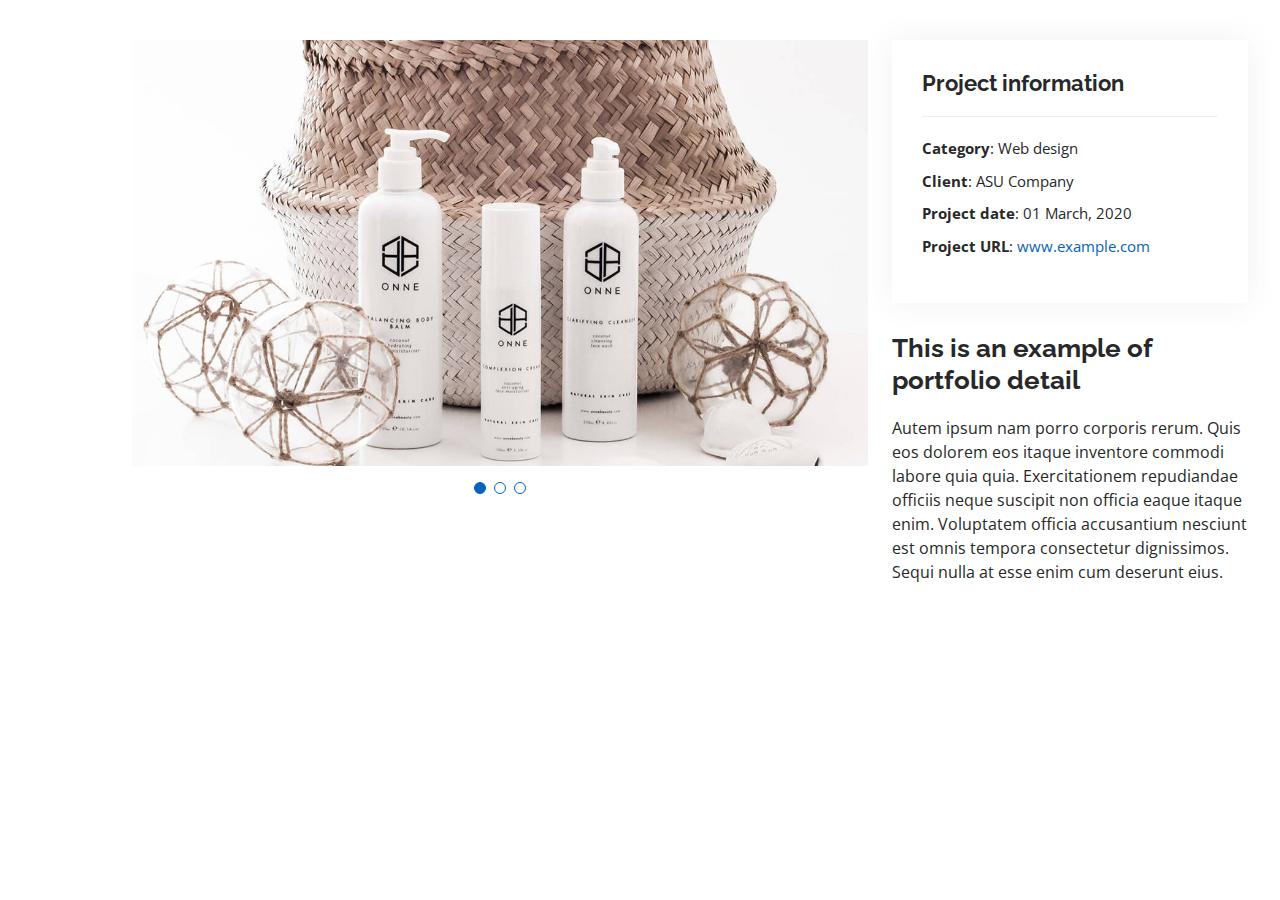
<file: project-details-2.html>
<!DOCTYPE html>
<html lang="en">

<head>
  <meta charset="utf-8">
  <meta content="width=device-width, initial-scale=1.0" name="viewport">

  <title>Portfolio Details - Personal Bootstrap Template</title>
  <meta content="" name="description">
  <meta content="" name="keywords">

  <!-- Favicons -->
  <link href="assets/img/favicon.png" rel="icon">
  <link href="assets/img/apple-touch-icon.png" rel="apple-touch-icon">

  <!-- Google Fonts -->
  <link href="https://fonts.googleapis.com/css?family=Open+Sans:300,300i,400,400i,600,600i,700,700i|Raleway:300,300i,400,400i,500,500i,600,600i,700,700i|Poppins:300,300i,400,400i,500,500i,600,600i,700,700i" rel="stylesheet">

  <!-- Vendor CSS Files -->
  <link href="assets/vendor/aos/aos.css" rel="stylesheet">
  <link href="assets/vendor/bootstrap/css/bootstrap.min.css" rel="stylesheet">
  <link href="assets/vendor/bootstrap-icons/bootstrap-icons.css" rel="stylesheet">
  <link href="assets/vendor/boxicons/css/boxicons.min.css" rel="stylesheet">
  <link href="assets/vendor/glightbox/css/glightbox.min.css" rel="stylesheet">
  <link href="assets/vendor/swiper/swiper-bundle.min.css" rel="stylesheet">

  <!-- Template Main CSS File -->
  <link href="assets/css/style.css" rel="stylesheet">

  <!-- =======================================================
  * Template Name: MyResume - v4.7.0
  * Template URL: https://bootstrapmade.com/free-html-bootstrap-template-my-resume/
  * Author: BootstrapMade.com
  * License: https://bootstrapmade.com/license/
  ======================================================== -->
</head>

<body>

  <main id="main">

    <!-- ======= Portfolio Details Section ======= -->
    <section id="portfolio-details" class="portfolio-details">
      <div class="container">

        <div class="row gy-4">

          <div class="col-lg-8">
            <div class="portfolio-details-slider swiper">
              <div class="swiper-wrapper align-items-center">

                <div class="swiper-slide">
                  <img src="assets/img/portfolio/portfolio-details-1.jpg" alt="">
                </div>

                <div class="swiper-slide">
                  <img src="assets/img/portfolio/portfolio-details-2.jpg" alt="">
                </div>

                <div class="swiper-slide">
                  <img src="assets/img/portfolio/portfolio-details-3.jpg" alt="">
                </div>

              </div>
              <div class="swiper-pagination"></div>
            </div>
          </div>

          <div class="col-lg-4">
            <div class="portfolio-info">
              <h3>Project information</h3>
              <ul>
                <li><strong>Category</strong>: Web design</li>
                <li><strong>Client</strong>: ASU Company</li>
                <li><strong>Project date</strong>: 01 March, 2020</li>
                <li><strong>Project URL</strong>: <a href="#">www.example.com</a></li>
              </ul>
            </div>
            <div class="portfolio-description">
              <h2>This is an example of portfolio detail</h2>
              <p>
                Autem ipsum nam porro corporis rerum. Quis eos dolorem eos itaque inventore commodi labore quia quia. Exercitationem repudiandae officiis neque suscipit non officia eaque itaque enim. Voluptatem officia accusantium nesciunt est omnis tempora consectetur dignissimos. Sequi nulla at esse enim cum deserunt eius.
              </p>
            </div>
          </div>

        </div>

      </div>
    </section><!-- End Portfolio Details Section -->

  </main><!-- End #main -->

  <div id="preloader"></div>
  <a href="#" class="back-to-top d-flex align-items-center justify-content-center"><i class="bi bi-arrow-up-short"></i></a>

  <!-- Vendor JS Files -->
  <script src="assets/vendor/purecounter/purecounter.js"></script>
  <script src="assets/vendor/aos/aos.js"></script>
  <script src="assets/vendor/bootstrap/js/bootstrap.bundle.min.js"></script>
  <script src="assets/vendor/glightbox/js/glightbox.min.js"></script>
  <script src="assets/vendor/isotope-layout/isotope.pkgd.min.js"></script>
  <script src="assets/vendor/swiper/swiper-bundle.min.js"></script>
  <script src="assets/vendor/typed.js/typed.min.js"></script>
  <script src="assets/vendor/waypoints/noframework.waypoints.js"></script>
  <script src="assets/vendor/php-email-form/validate.js"></script>

  <!-- Template Main JS File -->
  <script src="assets/js/main.js"></script>

</body>

</html>
</file>
<file: assets/css/style.css>
/**
* Template Name: MyResume - v4.7.0
* Template URL: https://bootstrapmade.com/free-html-bootstrap-template-my-resume/
* Author: BootstrapMade.com
* License: https://bootstrapmade.com/license/
*/

/*--------------------------------------------------------------
# General
--------------------------------------------------------------*/
body {
  font-family: "Open Sans", sans-serif;
  color: #272829;
}

a {
  color: #0563bb;
  text-decoration: none;
}

a:hover {
  color: #067ded;
  text-decoration: none;
}

h1, h2, h3, h4, h5, h6 {
  font-family: "Raleway", sans-serif;
}

/*--------------------------------------------------------------
# Back to top button
--------------------------------------------------------------*/
.back-to-top {
  position: fixed;
  visibility: hidden;
  opacity: 0;
  right: 15px;
  bottom: 15px;
  z-index: 996;
  background: #0563bb;
  width: 40px;
  height: 40px;
  border-radius: 50px;
  transition: all 0.4s;
}
.back-to-top i {
  font-size: 28px;
  color: #fff;
  line-height: 0;
}
.back-to-top:hover {
  background: #0678e3;
  color: #fff;
}
.back-to-top.active {
  visibility: visible;
  opacity: 1;
}

/*--------------------------------------------------------------
# Preloader
--------------------------------------------------------------*/
#preloader {
  position: fixed;
  top: 0;
  left: 0;
  right: 0;
  bottom: 0;
  z-index: 9999;
  overflow: hidden;
  background: #fff;
}

#preloader:before {
  content: "";
  position: fixed;
  top: calc(50% - 30px);
  left: calc(50% - 30px);
  border: 6px solid #0563bb;
  border-top-color: #fff;
  border-bottom-color: #fff;
  border-radius: 50%;
  width: 60px;
  height: 60px;
  -webkit-animation: animate-preloader 1s linear infinite;
  animation: animate-preloader 1s linear infinite;
}

@-webkit-keyframes animate-preloader {
  0% {
    transform: rotate(0deg);
  }
  100% {
    transform: rotate(360deg);
  }
}

@keyframes animate-preloader {
  0% {
    transform: rotate(0deg);
  }
  100% {
    transform: rotate(360deg);
  }
}
/*--------------------------------------------------------------
# Disable aos animation delay on mobile devices
--------------------------------------------------------------*/
@media screen and (max-width: 768px) {
  [data-aos-delay] {
    transition-delay: 0 !important;
  }
}
/*--------------------------------------------------------------
# Header
--------------------------------------------------------------*/
#header {
  position: fixed;
  top: 0;
  left: 0;
  bottom: 0;
  z-index: 9997;
  transition: all 0.5s;
  padding: 15px;
  overflow-y: auto;
}
@media (max-width: 992px) {
  #header {
    width: 300px;
    background: #fff;
    border-right: 1px solid #e6e9ec;
    left: -300px;
  }
}

@media (min-width: 992px) {
  #main {
    margin-left: 100px;
  }
}
/*--------------------------------------------------------------
# Navigation Menu
--------------------------------------------------------------*/
/**
* Desktop Navigation 
*/
.nav-menu {
  padding: 0;
  display: block;
}
.nav-menu * {
  margin: 0;
  padding: 0;
  list-style: none;
}
.nav-menu > ul > li {
  position: relative;
  white-space: nowrap;
}
.nav-menu a, .nav-menu a:focus {
  display: flex;
  align-items: center;
  color: #45505b;
  padding: 10px 18px;
  margin-bottom: 8px;
  transition: 0.3s;
  font-size: 15px;
  border-radius: 50px;
  background: #f2f3f5;
  height: 56px;
  width: 100%;
  overflow: hidden;
  transition: 0.3s;
}
.nav-menu a i, .nav-menu a:focus i {
  font-size: 20px;
}
.nav-menu a span, .nav-menu a:focus span {
  padding: 0 5px 0 7px;
  color: #45505b;
}
@media (min-width: 992px) {
  .nav-menu a, .nav-menu a:focus {
    width: 56px;
  }
  .nav-menu a span, .nav-menu a:focus span {
    display: none;
    color: #fff;
  }
}
.nav-menu a:hover, .nav-menu .active, .nav-menu .active:focus, .nav-menu li:hover > a {
  color: #fff;
  background: #0563bb;
}
.nav-menu a:hover span, .nav-menu .active span, .nav-menu .active:focus span, .nav-menu li:hover > a span {
  color: #fff;
}
.nav-menu a:hover, .nav-menu li:hover > a {
  width: 100%;
  color: #fff;
}
.nav-menu a:hover span, .nav-menu li:hover > a span {
  display: block;
}

/**
* Mobile Navigation 
*/
.mobile-nav-toggle {
  position: fixed;
  right: 10px;
  top: 10px;
  z-index: 9998;
  border: 0;
  background: none;
  font-size: 28px;
  transition: all 0.4s;
  outline: none !important;
  line-height: 0;
  cursor: pointer;
  border-radius: 50px;
  padding: 5px;
}
.mobile-nav-toggle i {
  color: #45505b;
}

.mobile-nav-active {
  overflow: hidden;
}
.mobile-nav-active #header {
  left: 0;
}
.mobile-nav-active .mobile-nav-toggle {
  color: #fff;
  background-color: #0563bb;
}

/*--------------------------------------------------------------
# Hero Section
--------------------------------------------------------------*/
#hero {
  width: 100%;
  height: 100vh;
  background: url("../img/macbook.jpeg") top right no-repeat;
  background-size: cover;
  position: relative;
}
@media (min-width: 992px) {
  #hero {
    padding-left: 160px;
  }
}
#hero:before {
  content: "";
  background: rgba(255, 255, 255, 0.8);
  position: absolute;
  bottom: 0;
  top: 0;
  left: 0;
  right: 0;
}
#hero h1 {
  margin: 0;
  font-size: 64px;
  font-weight: 700;
  line-height: 56px;
  color: #45505b;
}
#hero p {
  color: #45505b;
  margin: 15px 0 0 0;
  font-size: 26px;
  font-family: "Poppins", sans-serif;
}
#hero p span {
  color: #0563bb;
  letter-spacing: 1px;
}
#hero .social-links {
  margin-top: 30px;
}
#hero .social-links a {
  font-size: 24px;
  display: inline-block;
  color: #45505b;
  line-height: 1;
  margin-right: 20px;
  transition: 0.3s;
}
#hero .social-links a:hover {
  color: #0563bb;
}
@media (max-width: 992px) {
  #hero {
    text-align: center;
  }
  #hero h1 {
    font-size: 32px;
    line-height: 36px;
  }
  #hero p {
    margin-top: 10px;
    font-size: 20px;
    line-height: 24px;
  }
}

/*--------------------------------------------------------------
# Sections General
--------------------------------------------------------------*/
section {
  padding: 60px 0;
  overflow: hidden;
}

.section-title {
  text-align: center;
  padding-bottom: 30px;
}
.section-title h2 {
  font-size: 32px;
  font-weight: bold;
  text-transform: uppercase;
  margin-bottom: 20px;
  padding-bottom: 20px;
  position: relative;
  color: #45505b;
}
.section-title h2::before {
  content: "";
  position: absolute;
  display: block;
  width: 120px;
  height: 1px;
  background: #ddd;
  bottom: 1px;
  left: calc(50% - 60px);
}
.section-title h2::after {
  content: "";
  position: absolute;
  display: block;
  width: 40px;
  height: 3px;
  background: #0563bb;
  bottom: 0;
  left: calc(50% - 20px);
}
.section-title p {
  margin-bottom: 0;
}

/*--------------------------------------------------------------
# About
--------------------------------------------------------------*/
.about .content h3 {
  font-weight: 700;
  font-size: 26px;
  color: #728394;
}
.about .content ul {
  list-style: none;
  padding: 0;
}
.about .content ul li {
  margin-bottom: 20px;
  display: flex;
  align-items: center;
}
.about .content ul strong {
  margin-right: 10px;
}
.about .content ul i {
  font-size: 16px;
  margin-right: 5px;
  color: #0563bb;
  line-height: 0;
}
.about .content p:last-child {
  margin-bottom: 0;
}

/*--------------------------------------------------------------
# Skills
--------------------------------------------------------------*/
.skills .count-box {
  padding: 30px 30px 25px 30px;
  margin-top: 30px;
  width: 100%;
  position: relative;
  text-align: center;
  background: #fff;
}
.skills .count-box i {
  position: absolute;
  top: -25px;
  left: 50%;
  transform: translateX(-50%);
  font-size: 24px;
  background: #0563bb;
  color: #fff;
  border-radius: 50px;
  display: inline-flex;
  align-items: center;
  justify-content: center;
  width: 48px;
  height: 48px;
}
.skills .count-box span {
  font-size: 36px;
  display: block;
  font-weight: 600;
  color: #011426;
}
.skills .count-box p {
  padding: 0;
  margin: 0;
  font-family: "Raleway", sans-serif;
  font-size: 14px;
}

.skill-indiv {
  height: 48px;
  width: 48px;
}

/*--------------------------------------------------------------
# Portfolio
--------------------------------------------------------------*/
.portfolio .portfolio-item {
  margin-bottom: 30px;
}
.portfolio #portfolio-flters {
  padding: 0;
  margin: 0 auto 25px auto;
  list-style: none;
  text-align: center;
  background: #fff;
  border-radius: 50px;
  padding: 2px 15px;
}
.portfolio #portfolio-flters li {
  cursor: pointer;
  display: inline-block;
  padding: 10px 15px;
  font-size: 14px;
  font-weight: 600;
  line-height: 1;
  text-transform: uppercase;
  color: #272829;
  margin-bottom: 5px;
  transition: all 0.3s ease-in-out;
}
.portfolio #portfolio-flters li:hover, .portfolio #portfolio-flters li.filter-active {
  color: #0563bb;
}
.portfolio #portfolio-flters li:last-child {
  margin-right: 0;
}
.portfolio .portfolio-wrap {
  transition: 0.3s;
  position: relative;
  overflow: hidden;
  z-index: 1;
  background: rgba(69, 80, 91, 0.8);
}
.portfolio .portfolio-wrap::before {
  content: "";
  background: rgba(255, 255, 255, 0.7);
  position: absolute;
  left: 30px;
  right: 30px;
  top: 30px;
  bottom: 30px;
  transition: all ease-in-out 0.3s;
  z-index: 2;
  opacity: 0;
}
.portfolio .portfolio-wrap .portfolio-info {
  opacity: 0;
  position: absolute;
  top: 0;
  left: 0;
  right: 0;
  bottom: 0;
  text-align: center;
  z-index: 3;
  transition: all ease-in-out 0.3s;
  display: flex;
  flex-direction: column;
  justify-content: center;
  align-items: center;
}
.portfolio .portfolio-wrap .portfolio-info::before {
  display: block;
  content: "";
  width: 48px;
  height: 48px;
  position: absolute;
  top: 35px;
  left: 35px;
  border-top: 3px solid #d7dce1;
  border-left: 3px solid #d7dce1;
  transition: all 0.5s ease 0s;
  z-index: 9994;
}
.portfolio .portfolio-wrap .portfolio-info::after {
  display: block;
  content: "";
  width: 48px;
  height: 48px;
  position: absolute;
  bottom: 35px;
  right: 35px;
  border-bottom: 3px solid #d7dce1;
  border-right: 3px solid #d7dce1;
  transition: all 0.5s ease 0s;
  z-index: 9994;
}
.portfolio .portfolio-wrap .portfolio-info h4 {
  font-size: 20px;
  color: #45505b;
  font-weight: 600;
}
.portfolio .portfolio-wrap .portfolio-info p {
  color: #45505b;
  font-size: 14px;
  text-transform: uppercase;
  padding: 0;
  margin: 0;
}
.portfolio .portfolio-wrap .portfolio-links {
  text-align: center;
  z-index: 4;
}
.portfolio .portfolio-wrap .portfolio-links a {
  color: #45505b;
  margin: 0 2px;
  font-size: 28px;
  display: inline-block;
  transition: 0.3s;
}
.portfolio .portfolio-wrap .portfolio-links a:hover {
  color: #148af9;
}
.portfolio .portfolio-wrap:hover::before {
  top: 0;
  left: 0;
  right: 0;
  bottom: 0;
  opacity: 1;
}
.portfolio .portfolio-wrap:hover .portfolio-info {
  opacity: 1;
}
.portfolio .portfolio-wrap:hover .portfolio-info::before {
  top: 15px;
  left: 15px;
}
.portfolio .portfolio-wrap:hover .portfolio-info::after {
  bottom: 15px;
  right: 15px;
}

/*--------------------------------------------------------------
# Portfolio Details
--------------------------------------------------------------*/
.portfolio-details {
  padding-top: 40px;
}
.portfolio-details .portfolio-details-slider img {
  width: 100%;
}
.portfolio-details .portfolio-details-slider .swiper-pagination {
  margin-top: 20px;
  position: relative;
}
.portfolio-details .portfolio-details-slider .swiper-pagination .swiper-pagination-bullet {
  width: 12px;
  height: 12px;
  background-color: #fff;
  opacity: 1;
  border: 1px solid #0563bb;
}
.portfolio-details .portfolio-details-slider .swiper-pagination .swiper-pagination-bullet-active {
  background-color: #0563bb;
}
.portfolio-details .portfolio-info {
  padding: 30px;
  box-shadow: 0px 0 30px rgba(69, 80, 91, 0.08);
}
.portfolio-details .portfolio-info h3 {
  font-size: 22px;
  font-weight: 700;
  margin-bottom: 20px;
  padding-bottom: 20px;
  border-bottom: 1px solid #eee;
}
.portfolio-details .portfolio-info ul {
  list-style: none;
  padding: 0;
  font-size: 15px;
}
.portfolio-details .portfolio-info ul li + li {
  margin-top: 10px;
}
.portfolio-details .portfolio-description {
  padding-top: 30px;
}
.portfolio-details .portfolio-description h2 {
  font-size: 26px;
  font-weight: 700;
  margin-bottom: 20px;
}
.portfolio-details .portfolio-description p {
  padding: 0;
}

/*--------------------------------------------------------------
# Services
--------------------------------------------------------------*/
.services .icon-box {
  text-align: center;
  padding: 70px 20px 80px 20px;
  transition: all ease-in-out 0.3s;
  background: #fff;
  box-shadow: 0px 5px 90px 0px rgba(110, 123, 131, 0.05);
}
.services .icon-box .icon {
  margin: 0 auto;
  width: 100px;
  height: 100px;
  display: flex;
  align-items: center;
  justify-content: center;
  transition: ease-in-out 0.3s;
  position: relative;
}
.services .icon-box .icon i {
  font-size: 36px;
  transition: 0.5s;
  position: relative;
}
.services .icon-box .icon svg {
  position: absolute;
  top: 0;
  left: 0;
}
.services .icon-box .icon svg path {
  transition: 0.5s;
  fill: #f5f5f5;
}
.services .icon-box h4 {
  font-weight: 600;
  margin: 10px 0 15px 0;
  font-size: 22px;
}
.services .icon-box h4 a {
  color: #45505b;
  transition: ease-in-out 0.3s;
}
.services .icon-box p {
  line-height: 24px;
  font-size: 14px;
  margin-bottom: 0;
}
.services .icon-box:hover {
  border-color: #fff;
  box-shadow: 0px 0 35px 0 rgba(0, 0, 0, 0.08);
}
.services .iconbox-blue i {
  color: #47aeff;
}
.services .iconbox-blue:hover .icon i {
  color: #fff;
}
.services .iconbox-blue:hover .icon path {
  fill: #47aeff;
}
.services .iconbox-orange i {
  color: #ffa76e;
}
.services .iconbox-orange:hover .icon i {
  color: #fff;
}
.services .iconbox-orange:hover .icon path {
  fill: #ffa76e;
}
.services .iconbox-pink i {
  color: #e80368;
}
.services .iconbox-pink:hover .icon i {
  color: #fff;
}
.services .iconbox-pink:hover .icon path {
  fill: #e80368;
}
.services .iconbox-yellow i {
  color: #ffbb2c;
}
.services .iconbox-yellow:hover .icon i {
  color: #fff;
}
.services .iconbox-yellow:hover .icon path {
  fill: #ffbb2c;
}
.services .iconbox-red i {
  color: #ff5828;
}
.services .iconbox-red:hover .icon i {
  color: #fff;
}
.services .iconbox-red:hover .icon path {
  fill: #ff5828;
}
.services .iconbox-teal i {
  color: #11dbcf;
}
.services .iconbox-teal:hover .icon i {
  color: #fff;
}
.services .iconbox-teal:hover .icon path {
  fill: #11dbcf;
}

/*--------------------------------------------------------------
# Testimonials
--------------------------------------------------------------*/
.testimonials .section-header {
  margin-bottom: 40px;
}
.testimonials .testimonials-carousel, .testimonials .testimonials-slider {
  overflow: hidden;
}
.testimonials .testimonial-item {
  text-align: center;
}
.testimonials .testimonial-item .testimonial-img {
  width: 120px;
  border-radius: 50%;
  border: 4px solid #fff;
  margin: 0 auto;
}
.testimonials .testimonial-item h3 {
  font-size: 20px;
  font-weight: bold;
  margin: 10px 0 5px 0;
  color: #111;
}
.testimonials .testimonial-item h4 {
  font-size: 14px;
  color: #999;
  margin: 0 0 15px 0;
}
.testimonials .testimonial-item .quote-icon-left, .testimonials .testimonial-item .quote-icon-right {
  color: #90c8fc;
  font-size: 26px;
}
.testimonials .testimonial-item .quote-icon-left {
  display: inline-block;
  left: -5px;
  position: relative;
}
.testimonials .testimonial-item .quote-icon-right {
  display: inline-block;
  right: -5px;
  position: relative;
  top: 10px;
}
.testimonials .testimonial-item p {
  font-style: italic;
  margin: 0 auto 15px auto;
}
.testimonials .swiper-pagination {
  margin-top: 20px;
  position: relative;
}
.testimonials .swiper-pagination .swiper-pagination-bullet {
  width: 12px;
  height: 12px;
  background-color: #fff;
  opacity: 1;
  border: 1px solid #0563bb;
}
.testimonials .swiper-pagination .swiper-pagination-bullet-active {
  background-color: #0563bb;
}
@media (min-width: 992px) {
  .testimonials .testimonial-item p {
    width: 80%;
  }
}

/*--------------------------------------------------------------
# Contact
--------------------------------------------------------------*/
.contact .info {
  width: 100%;
  background: #fff;
}
.contact .info i {
  font-size: 20px;
  color: #0563bb;
  float: left;
  width: 44px;
  height: 44px;
  background: #eef7ff;
  display: flex;
  justify-content: center;
  align-items: center;
  border-radius: 50px;
  transition: all 0.3s ease-in-out;
}
.contact .info h4 {
  padding: 0 0 0 60px;
  font-size: 22px;
  font-weight: 600;
  margin-bottom: 5px;
  color: #45505b;
}
.contact .info p {
  padding: 0 0 0 60px;
  margin-bottom: 0;
  font-size: 14px;
  color: #728394;
}
.contact .info .email, .contact .info .phone {
  margin-top: 40px;
}
.contact .info .email:hover i, .contact .info .address:hover i, .contact .info .phone:hover i {
  background: #0563bb;
  color: #fff;
}
.contact .php-email-form {
  width: 100%;
  background: #fff;
}
.contact .php-email-form .form-group {
  padding-bottom: 8px;
}
.contact .php-email-form .error-message {
  display: none;
  color: #fff;
  background: #ed3c0d;
  text-align: left;
  padding: 15px;
  font-weight: 600;
}
.contact .php-email-form .error-message br + br {
  margin-top: 25px;
}
.contact .php-email-form .sent-message {
  display: none;
  color: #fff;
  background: #18d26e;
  text-align: center;
  padding: 15px;
  font-weight: 600;
}
.contact .php-email-form .loading {
  display: none;
  background: #fff;
  text-align: center;
  padding: 15px;
}
.contact .php-email-form .loading:before {
  content: "";
  display: inline-block;
  border-radius: 50%;
  width: 24px;
  height: 24px;
  margin: 0 10px -6px 0;
  border: 3px solid #18d26e;
  border-top-color: #eee;
  -webkit-animation: animate-loading 1s linear infinite;
  animation: animate-loading 1s linear infinite;
}
.contact .php-email-form input, .contact .php-email-form textarea {
  border-radius: 4px;
  box-shadow: none;
  font-size: 14px;
}
.contact .php-email-form input {
  height: 44px;
}
.contact .php-email-form textarea {
  padding: 10px 12px;
}
.contact .php-email-form button[type=submit] {
  background: #0563bb;
  border: 0;
  padding: 10px 35px;
  color: #fff;
  transition: 0.4s;
  border-radius: 50px;
}
.contact .php-email-form button[type=submit]:hover {
  background: #0678e3;
}
@-webkit-keyframes animate-loading {
  0% {
    transform: rotate(0deg);
  }
  100% {
    transform: rotate(360deg);
  }
}
@keyframes animate-loading {
  0% {
    transform: rotate(0deg);
  }
  100% {
    transform: rotate(360deg);
  }
}

/*--------------------------------------------------------------
# Footer
--------------------------------------------------------------*/
#footer {
  background: #f7f8f9;
  color: #45505b;
  font-size: 14px;
  text-align: center;
  padding: 30px 0;
}
#footer h3 {
  font-size: 36px;
  font-weight: 700;
  position: relative;
  font-family: "Poppins", sans-serif;
  padding: 0;
  margin: 0 0 15px 0;
}
#footer p {
  font-size: 15;
  font-style: italic;
  padding: 0;
  margin: 0 0 40px 0;
}
#footer .social-links {
  margin: 0 0 40px 0;
}
#footer .social-links a {
  font-size: 18px;
  display: inline-block;
  background: #0563bb;
  color: #fff;
  line-height: 1;
  padding: 8px 0;
  margin-right: 4px;
  border-radius: 50%;
  text-align: center;
  width: 36px;
  height: 36px;
  transition: 0.3s;
}
#footer .social-links a:hover {
  background: #0678e3;
  color: #fff;
  text-decoration: none;
}
#footer .copyright {
  margin: 0 0 5px 0;
}
#footer .credits {
  font-size: 13px;
}
</file>
